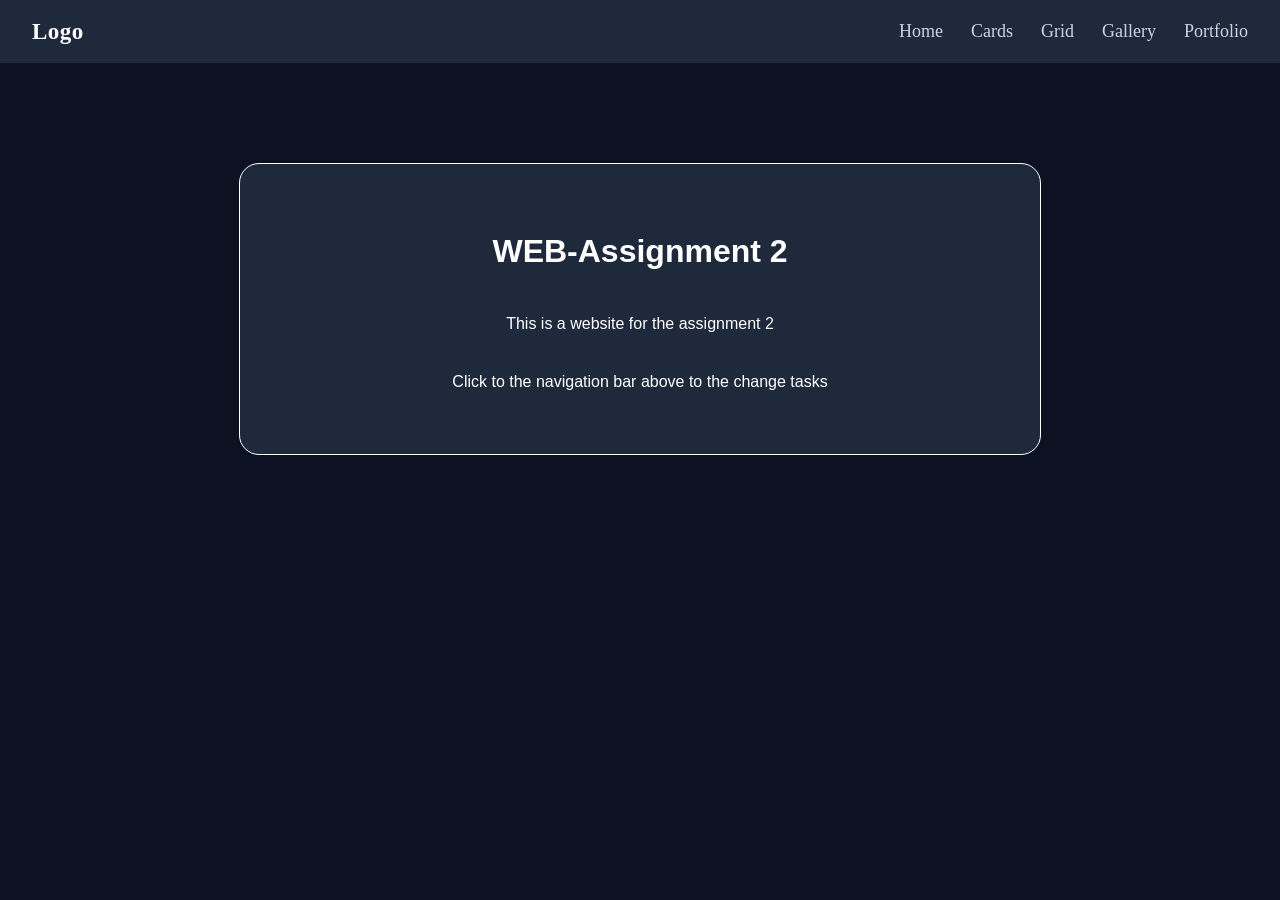
<file: index.html>
<!DOCTYPE html>
<html lang="en">
<head>

    <meta charset="UTF-8">
    <meta name="viewport" content="width=device-width, initial-scale=1.0">
    <title>WEB-Assignment 2</title>
    <link rel="stylesheet" href="styles.css">

</head>

<body>
    <nav class="nav">
        <div class="logo">Logo</div>
        <ul>
            <li><a href="index.html">Home</a></li>
            <li><a href="Task1/index.html">Cards</a></li>
            <li><a href="Task2/index.html">Grid</a></li>
            <li><a href="Task3/index.html">Gallery</a></li>
            <li><a href="Task4/index.html">Portfolio</a></li>

        </ul>
    </nav>

    <main>
    <div class="container">
        <h1>WEB-Assignment 2</h1>

        <p>This is a website for the assignment 2</p>
        <p> Click to the navigation bar above to the change tasks</p>

    </div>    
    </main>




</body>
</html>
</file>
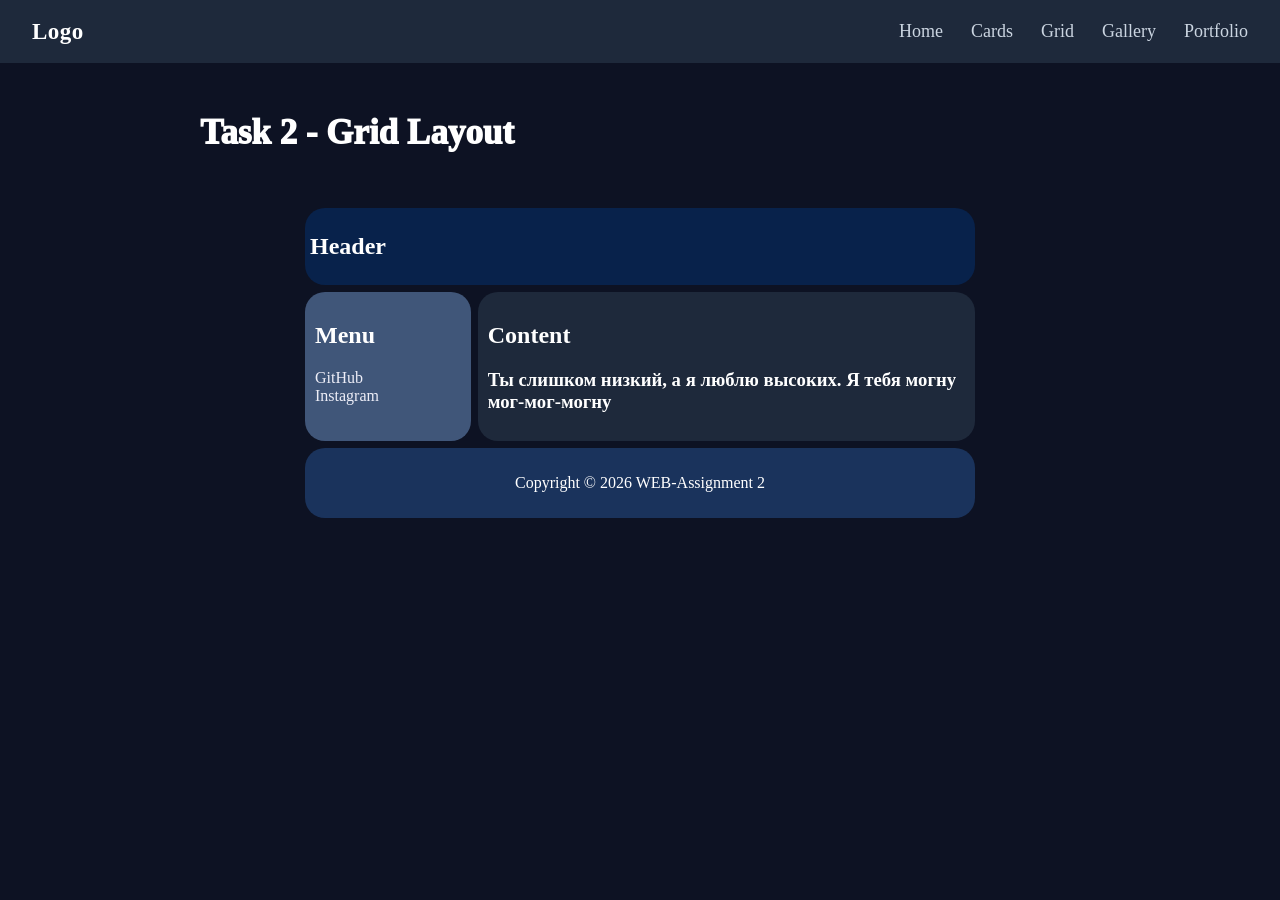
<file: Task2/index.html>
<!DOCTYPE html>
<html lang="en">
<head>
    <meta charset="UTF-8">
    <meta name="viewport" content="width=device-width, initial-scale=1.0">
    <title>Web Assignment 2</title>
    <link rel="stylesheet" href="styles.css">
</head>

<body>

     <nav class="nav">
        <div class="logo">Logo</div>
        <ul>
            <li><a href="../index.html">Home</a></li>
            <li><a href="../Task1/index.html">Cards</a></li>
            <li><a href="index.html">Grid</a></li>
            <li><a href="../Task3/index.html">Gallery</a></li>
            <li><a href="../Task4/index.html">Portfolio</a></li>
        </ul>
    </nav>

    <main>

        <h1 id="task">Task 2 - Grid Layout</h1>


        <div class="container">

            <div
                header class="header"><h2>Header</h2></header>
    
            </div>

            <div class="menu">
                <h2>Menu</h2>
                <ul>
                    <li><a href="https://github.com/Abi-Mansur/WEB-Assignment2" target="_blank">GitHub</a></li>
                    <li><a href="https://www.instagram.com/hvsanov/" target="_blank">Instagram</a></li>
                </ul>
            </div>
            
            <div class="content">
                <h2>Content</h2>
                <h3>Ты слишком низкий, а я люблю высоких. Я тебя могну мог-мог-могну </h3>
            </div>

            <div class="footer">
                
                <p>Copyright © 2026 WEB-Assignment 2</p>

        </div>


</body>
</html>
</file>
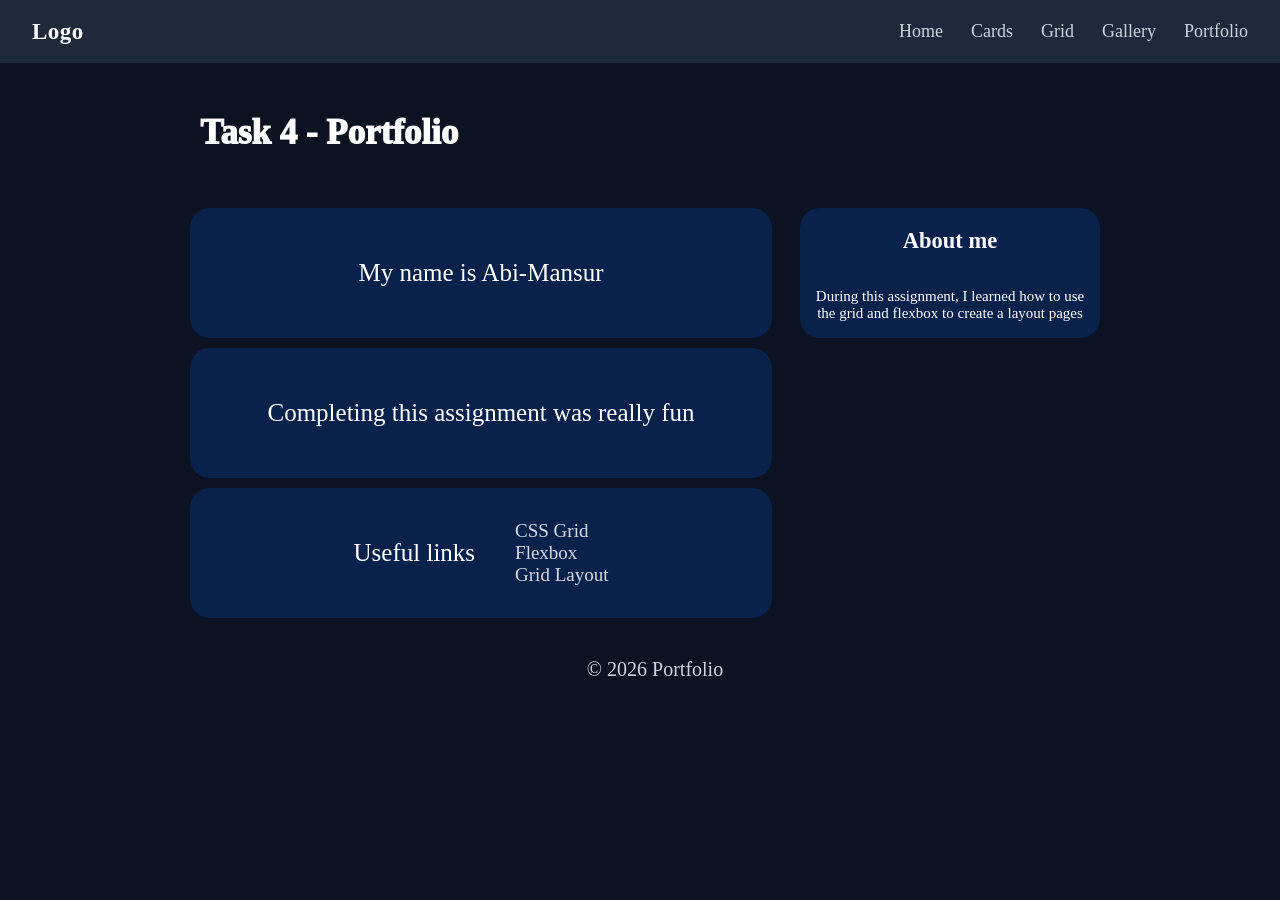
<file: Task4/index.html>
<!DOCTYPE html>
<html lang="en">
<head>
    <meta charset="UTF-8">
    <meta name="viewport" content="width=device-width, initial-scale=1.0">
    <title>Web Assignment 2</title>
    <link rel="stylesheet" href="styles.css">
</head>
<body>
    
     <nav class="nav">
        <div class="logo">Logo</div>
        <ul>
            <li><a href="../index.html">Home</a></li>
            <li><a href="../Task1/index.html">Cards</a></li>
            <li><a href="../Task2/index.html">Grid</a></li>
            <li><a href="../Task3/index.html">Gallery</a></li>
            <li><a href="index.html">Portfolio</a></li>
        </ul>
    </nav>

    <main>

        <h1 id="task">Task 4 - Portfolio</h1>

        <div class="container">
            <div class = "main"> <p>My name is Abi-Mansur</p> </div>
            <div class="sidebar"> <h2>About me</h2> 
                <p>During this assignment, I learned how to use the grid and flexbox to create a layout pages</p>
            </div>
            <div class = "main"> Completing this assignment was really fun </div>
            <div class="main"> Useful links
                <ul>
                    <li><a href="https://www.w3schools.com/css/css_grid.asp" target="_blank">CSS Grid</a></li>
                    <li><a href="https://www.w3schools.com/css/css3_flexbox.asp" target="_blank">Flexbox</a></li>
                    <li><a href="https://www.w3schools.com/css/css_grid_layout.asp" target="_blank">Grid Layout</a></li>
                </ul>
            
            </div>
            <div class="footer"> © 2026 Portfolio </div>
        </div>


    </main>
</body>
</html>
</file>
<file: styles.css>
body{
    margin: 0;
    padding: 0;
    background-color: #0d1223;

}

.container{
    display: flex;
    flex-direction: column;
    justify-content: center;
    align-items: center;
    height: 30vh;
    border: 1px solid white;
    text-align: center;
    font-family: 'Segoe UI', Arial, sans-serif;
    padding: 10px 50px;
    gap: 8px;
    color: white;
    background-color: #1e293b;
    border-radius: 20px;
    max-width: 700px;
    margin: 100px auto;

}   

.nav{
    background-color: #1e293b;
    display: flex;
    justify-content: space-between;
    align-items: center;
    padding: 5px 32px;
    
}

.nav .logo {
  color: #fff;
  font-weight: 600;
  font-size: 23px;
  letter-spacing: 0.5px;
}

.nav ul li a {
  color: #cbd5e1;
  font-weight: 520;
  text-decoration: none;
  font-size: 18px;

}

.nav ul li a:hover{
     color: #38bdf8;
     }


.nav ul {
  display: flex;
  list-style: none;
  gap: 28px;
}
</file>
<file: Task2/styles.css>
body{
    margin: 0;
    padding: 0;
    background-color: #0d1223;

}

.nav{
    background-color: #1e293b;
    display: flex;
    justify-content: space-between;
    align-items: center;
    padding: 5px 32px;
    
}

.nav .logo {
  color: #fff;
  font-weight: 600;
  font-size: 23px;
  letter-spacing: 0.5px;
}

.nav ul li a {
  color: #cbd5e1;
  font-weight: 520;
  text-decoration: none;
  font-size: 18px;

}

.nav ul li a:hover{
     color: #38bdf8;
     }


.nav ul {
  display: flex;
  list-style: none;
  gap: 28px;
}

#task{
  
  color: white;
  font-size: 35px;
  font-weight: 1000;
  margin: 50px 200px;

}

.container div {
  padding: 10px;
}

.container {
  display: grid;
  grid-template-areas:
    "header header"
    "menu content"
    "footer footer";
  grid-template-columns: 1fr 3fr;
  gap: 3px;
  background-color: #0d1223;
  padding: 5px;
  row-gap: 7px;
  column-gap: 7px;
  max-width: 900px;
  margin: 0 300px;
}

.container div.header {
    grid-area: header;
    padding: 5px;
    color: white;
    border-radius:20px;
    background-color: #08224b;
}

.container div.menu {
  grid-area: menu;
  color: white;
  background-color: #405679;
  border-radius: 20px;

}

.menu a {
    text-decoration: none;
    color: rgba(241, 241, 250, 0.979);
}
.menu a:hover {

    font-size: 20px;
}

.menu ul {
    list-style: none;
    padding-left: 0;
}
.container div.content {
  grid-area: content;
  color: white;
  background-color: #1e293b;
  border-radius: 20px;
}

.container div.footer {
  grid-area: footer;
  text-align: center;  
  background-color: #1a335c;
  color: white;
  border-radius: 20px;
}
</file>
<file: Task4/styles.css>
body{
    margin: 0;
    padding: 0;
    background-color: #0d1223;

}

.nav{
    background-color: #1e293b;
    display: flex;
    justify-content: space-between;
    align-items: center;
    padding: 5px 32px;
    
}

.nav .logo {
  color: #fff;
  font-weight: 600;
  font-size: 23px;
  letter-spacing: 0.5px;
}

.nav ul li a {
  color: #cbd5e1;
  font-weight: 520;
  text-decoration: none;
  font-size: 18px;

}

.nav ul li a:hover{
     color: #38bdf8;
     }


.nav ul {
  display: flex;
  list-style: none;
  gap: 28px;
}

#task{
  
  color: white;
  font-size: 35px;
  font-weight: 1000;
  margin: 50px 200px;

}


.container {
  display: grid;
  grid-template-columns: 2fr 1fr;
  background-color: #0d1223;
  max-width: 900px;
  margin: 0 auto;
  grid-auto-rows: 130px;
  padding: 5px; 
  row-gap: 10px;
  column-gap: 30px;
}

.main {
  background-color:#08224b;
  color: white;
  padding: 20px;
  font-size: 25px;
  max-width: 1000px;
  width: 100%;
  border-radius: 20px;
  padding: 1px;
  
  display: flex;
  justify-content: center;
  align-items: center;
  grid-column: 1;
  
}
.main ul{

    list-style: none;
    color: white;
    font-size: 19px;
}
.main a{
    text-decoration: none;
    color: rgba(244, 243, 249, 0.875);
}
.main a:hover{
    color: #38bdf8;}

.main:hover{
    transform: translateY(-6px);
    transition: 0.3s;
}


.sidebar{
  background-color:#08224b;
  color: white;
  font-size: 15px;
  max-width: 500px;
  width: 100%;
  border-radius: 20px;
  padding: 10px 5px;
  
  display: flex;
  flex-direction: column;
  justify-content: center;
  align-items: center;
  
  grid-column: 2;
}

.sidebar p{
    font-size: 15px;
    text-align: center;
}

.footer{

    background-color:#0d1223;
    color: #cbd5e1;
    font-size: 20px;
    grid-column: 1;
    text-align: center;
    width: 150%;
    border-radius: 20px;
    padding: 30px;

}
</file>
